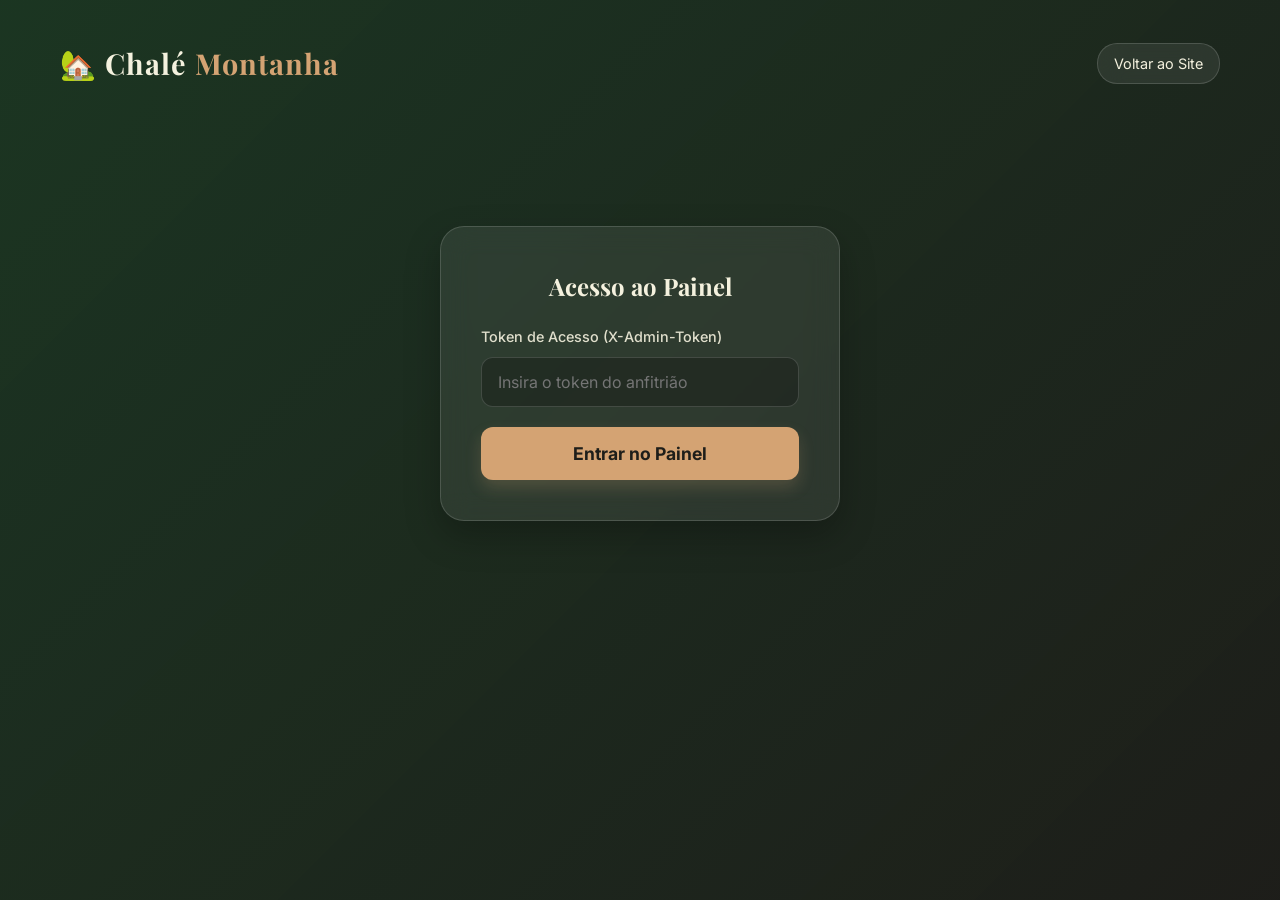
<file: templates/admin.html>
<!DOCTYPE html>
<html lang="pt-BR">
<head>
    <meta charset="UTF-8">
    <meta name="viewport" content="width=device-width, initial-scale=1.0">
    <title>Painel do Anfitrião — Chalé Montanha</title>
    <link rel="stylesheet" href="/static/style.css">
</head>
<body>
    <div class="background-wrapper" aria-hidden="true"></div>

    <div class="container">
        <!-- Cabeçalho -->
        <header>
            <a href="/" class="logo" id="logo-home-link">🏡 Chalé<span>Montanha</span></a>
            <a href="/" class="admin-link">Voltar ao Site</a>
        </header>

        <!-- Formulário de Acesso Administrativo (Token) -->
        <section class="admin-login" id="admin-login-section">
            <div class="glass-card">
                <h2 style="font-size: 1.5rem; margin-bottom: 20px;">Acesso ao Painel</h2>
                <form id="admin-login-form">
                    <div class="form-group">
                        <label for="admin_token">Token de Acesso (X-Admin-Token)</label>
                        <div class="input-wrapper">
                            <input type="password" id="admin_token" name="admin_token" placeholder="Insira o token do anfitrião" required>
                        </div>
                    </div>
                    <button type="submit" class="btn-submit">Entrar no Painel</button>
                </form>
            </div>
        </section>

        <!-- Painel de Gestão (Oculto Inicialmente) -->
        <section class="admin-card" id="admin-dashboard-section" style="display: none;">
            <div class="glass-card">
                <div style="display: flex; justify-content: space-between; align-items: center; margin-bottom: 30px; flex-wrap: wrap; gap: 15px;">
                    <h2>Painel de Gestão da Agenda</h2>
                    <button class="btn-copy" id="btn-logout" type="button" style="border-color: #e63946; color: #e63946;">Sair do Painel</button>
                </div>

                <!-- Lista de Reservas -->
                <div class="admin-table-wrapper">
                    <table id="reservas-table">
                        <thead>
                            <tr>
                                <th>ID</th>
                                <th>Hóspede</th>
                                <th>WhatsApp</th>
                                <th>E-mail</th>
                                <th>Check-in</th>
                                <th>Check-out</th>
                                <th>Preço Total</th>
                                <th>Status</th>
                                <th style="text-align: center;">Ações</th>
                            </tr>
                        </thead>
                        <tbody id="reservas-tbody">
                            <!-- Inserido dinamicamente via JS -->
                        </tbody>
                    </table>
                </div>

            </div>
        </section>
    </div>

    <!-- Toast flutuante para notificações -->
    <div class="toast" id="toast-message" role="alert" aria-live="polite"></div>

    <script src="/static/admin.js"></script>
</body>
</html>
</file>
<file: static/style.css>
/* Importando fontes modernas e elegantes */
@import url('https://fonts.googleapis.com/css2?family=Inter:wght@300;400;500;600;700&family=Playfair+Display:ital,wght@0,400;0,600;0,700;1,400&display=swap');

:root {
    /* Paleta de Cores da Natureza */
    --forest-green: #1b3a24;
    --leaf-green: #2d5a27;
    --moss-green: #4f772d;
    --gold: #d4a373;
    --cream: #f4f1de;
    --dark: #1e1e1a;
    
    /* Variáveis Glassmorphism */
    --glass-bg: rgba(255, 255, 255, 0.08);
    --glass-border: rgba(255, 255, 255, 0.15);
    --glass-shadow: rgba(0, 0, 0, 0.25);
    --glass-blur: blur(14px);
    
    /* Tipografia */
    --font-serif: 'Playfair Display', Georgia, serif;
    --font-sans: 'Inter', system-ui, -apple-system, sans-serif;
}

* {
    box-sizing: border-box;
    margin: 0;
    padding: 0;
    -webkit-font-smoothing: antialiased;
}

body {
    font-family: var(--font-sans);
    background-color: var(--dark);
    color: var(--cream);
    line-height: 1.6;
    overflow-x: hidden;
}

/* Background flutuante com imagem do chalé para dar o clima do Glassmorphism */
.background-wrapper {
    position: fixed;
    top: 0;
    left: 0;
    width: 100vw;
    height: 100vh;
    background-image: linear-gradient(135deg, rgba(27, 58, 36, 0.85) 0%, rgba(30, 30, 26, 0.95) 100%), 
                      url('https://images.unsplash.com/photo-1549693578-d683be217e58?q=80&w=1600&auto=format&fit=crop');
    background-size: cover;
    background-position: center;
    z-index: -2;
}

/* Container Principal */
.container {
    max-width: 1200px;
    margin: 0 auto;
    padding: 20px;
    position: relative;
    z-index: 1;
}

/* Header */
header {
    display: flex;
    justify-content: space-between;
    align-items: center;
    padding: 20px 0 40px 0;
}

.logo {
    font-family: var(--font-serif);
    font-size: 1.8rem;
    font-weight: 700;
    letter-spacing: 1px;
    color: var(--cream);
    text-decoration: none;
    display: flex;
    align-items: center;
    gap: 8px;
}

.logo span {
    color: var(--gold);
}

.admin-link {
    color: var(--cream);
    text-decoration: none;
    font-size: 0.9rem;
    padding: 8px 16px;
    border: 1px solid var(--glass-border);
    border-radius: 20px;
    background: var(--glass-bg);
    backdrop-filter: var(--glass-blur);
    transition: all 0.3s ease;
}

.admin-link:hover {
    background: rgba(255, 255, 255, 0.2);
    border-color: var(--gold);
    color: var(--gold);
}

/* Seção Hero */
.hero {
    text-align: center;
    padding: 60px 20px 100px 20px;
    display: flex;
    flex-direction: column;
    align-items: center;
    gap: 20px;
}

.hero h1 {
    font-family: var(--font-serif);
    font-size: 3rem;
    font-weight: 700;
    line-height: 1.2;
    max-width: 800px;
    text-shadow: 0 4px 12px rgba(0,0,0,0.5);
}

.hero p {
    font-size: 1.2rem;
    max-width: 600px;
    color: rgba(244, 241, 222, 0.8);
    margin-bottom: 20px;
    text-shadow: 0 2px 6px rgba(0,0,0,0.3);
}

.hero-cta {
    background: var(--gold);
    color: var(--dark);
    font-size: 1.1rem;
    font-weight: 700;
    padding: 16px 36px;
    border: none;
    border-radius: 30px;
    cursor: pointer;
    box-shadow: 0 10px 20px rgba(212, 163, 115, 0.3);
    text-decoration: none;
    transition: transform 0.2s, box-shadow 0.2s;
}

.hero-cta:hover {
    transform: translateY(-2px);
    box-shadow: 0 12px 24px rgba(212, 163, 115, 0.5);
}

/* Galeria de Fotos Otimizada */
.gallery-section {
    margin-bottom: 80px;
}

.gallery-grid {
    display: grid;
    grid-template-columns: repeat(auto-fit, minmax(300px, 1fr));
    gap: 20px;
}

.gallery-item {
    position: relative;
    border-radius: 15px;
    overflow: hidden;
    height: 250px;
    box-shadow: 0 8px 32px var(--glass-shadow);
    border: 1px solid var(--glass-border);
}

.gallery-item img {
    width: 100%;
    height: 100%;
    object-fit: cover;
    transition: transform 0.5s ease;
}

.gallery-item:hover img {
    transform: scale(1.08);
}

.gallery-desc {
    position: absolute;
    bottom: 0;
    left: 0;
    width: 100%;
    padding: 15px;
    background: linear-gradient(transparent, rgba(0,0,0,0.8));
    font-family: var(--font-serif);
    font-size: 1.1rem;
}

/* Card Principal (Glassmorphism) */
.booking-section {
    scroll-margin-top: 40px;
    max-width: 800px;
    margin: 0 auto 100px auto;
}

.glass-card {
    background: var(--glass-bg);
    border: 1px solid var(--glass-border);
    backdrop-filter: var(--glass-blur);
    border-radius: 24px;
    padding: 40px;
    box-shadow: 0 15px 35px var(--glass-shadow);
}

.glass-card h2 {
    font-family: var(--font-serif);
    font-size: 2rem;
    margin-bottom: 24px;
    text-align: center;
    color: var(--cream);
}

/* Calendário Estilizado (Sem bibliotecas complexas) */
.calendar-wrapper {
    margin-bottom: 30px;
}

.calendar-header {
    display: flex;
    justify-content: space-between;
    align-items: center;
    margin-bottom: 15px;
}

.calendar-header button {
    background: var(--glass-bg);
    border: 1px solid var(--glass-border);
    color: var(--cream);
    width: 44px;
    height: 44px;
    border-radius: 50%;
    cursor: pointer;
    font-size: 1.2rem;
    display: flex;
    align-items: center;
    justify-content: center;
    transition: all 0.2s;
}

.calendar-header button:hover {
    background: rgba(255,255,255,0.2);
    border-color: var(--gold);
}

.calendar-grid {
    display: grid;
    grid-template-columns: repeat(7, 1fr);
    gap: 8px;
    text-align: center;
}

.day-name {
    font-size: 0.8rem;
    font-weight: 700;
    color: var(--gold);
    text-transform: uppercase;
    padding: 8px 0;
}

.calendar-day {
    aspect-ratio: 1;
    display: flex;
    align-items: center;
    justify-content: center;
    font-size: 0.95rem;
    border-radius: 8px;
    cursor: pointer;
    background: rgba(255, 255, 255, 0.03);
    border: 1px solid transparent;
    transition: all 0.2s;
    user-select: none;
    min-height: 44px; /* Acessibilidade Touch */
}

.calendar-day:hover:not(.disabled):not(.booked) {
    background: rgba(255, 255, 255, 0.15);
    border-color: rgba(255, 255, 255, 0.3);
}

.calendar-day.disabled {
    color: rgba(255, 255, 255, 0.15);
    cursor: not-allowed;
    background: none;
}

.calendar-day.booked {
    color: rgba(255, 255, 255, 0.3);
    background: rgba(230, 57, 70, 0.15);
    border: 1px solid rgba(230, 57, 70, 0.25);
    text-decoration: line-through;
    cursor: not-allowed;
}

.calendar-day.selected {
    background: var(--gold) !important;
    color: var(--dark) !important;
    font-weight: 700;
    box-shadow: 0 4px 12px rgba(212, 163, 115, 0.4);
}

.calendar-day.in-range {
    background: rgba(212, 163, 115, 0.25);
    border-color: var(--gold);
}

/* Status legenda do calendário */
.legend {
    display: flex;
    justify-content: center;
    gap: 20px;
    margin-top: 15px;
    font-size: 0.85rem;
}

.legend-item {
    display: flex;
    align-items: center;
    gap: 8px;
}

.legend-color {
    width: 16px;
    height: 16px;
    border-radius: 4px;
}

.legend-free { background: rgba(255, 255, 255, 0.05); border: 1px solid rgba(255,255,255,0.15); }
.legend-booked { background: rgba(230, 57, 70, 0.2); border: 1px solid rgba(230,57,70,0.3); }
.legend-selected { background: var(--gold); }

/* Formulário de Booking */
.form-group {
    margin-bottom: 20px;
}

.form-group label {
    display: block;
    margin-bottom: 8px;
    font-size: 0.9rem;
    font-weight: 500;
    color: rgba(244, 241, 222, 0.9);
}

.input-wrapper {
    position: relative;
}

.input-wrapper input {
    width: 100%;
    padding: 14px 16px;
    background: rgba(0, 0, 0, 0.25);
    border: 1px solid var(--glass-border);
    border-radius: 12px;
    color: var(--cream);
    font-family: var(--font-sans);
    font-size: 1rem;
    outline: none;
    transition: all 0.3s;
}

.input-wrapper input:focus {
    border-color: var(--gold);
    box-shadow: 0 0 8px rgba(212, 163, 115, 0.2);
}

/* Resumo de Preços */
.price-summary {
    background: rgba(0,0,0,0.2);
    border-radius: 12px;
    padding: 20px;
    margin-top: 30px;
    margin-bottom: 30px;
    border: 1px solid var(--glass-border);
    display: none; /* Exibido apenas se datas selecionadas */
}

.price-row {
    display: flex;
    justify-content: space-between;
    margin-bottom: 10px;
    font-size: 0.95rem;
}

.price-row.total {
    margin-top: 10px;
    padding-top: 10px;
    border-top: 1px solid rgba(255,255,255,0.1);
    font-weight: 700;
    font-size: 1.2rem;
    color: var(--gold);
}

/* Botão Enviar */
.btn-submit {
    width: 100%;
    background: var(--gold);
    color: var(--dark);
    font-family: var(--font-sans);
    font-size: 1.1rem;
    font-weight: 700;
    padding: 16px;
    border: none;
    border-radius: 12px;
    cursor: pointer;
    box-shadow: 0 8px 16px rgba(212, 163, 115, 0.2);
    transition: all 0.3s;
    display: flex;
    justify-content: center;
    align-items: center;
    gap: 10px;
}

.btn-submit:hover:not(:disabled) {
    transform: translateY(-2px);
    box-shadow: 0 10px 20px rgba(212, 163, 115, 0.4);
}

.btn-submit:disabled {
    background: rgba(255,255,255,0.1);
    color: rgba(255,255,255,0.3);
    cursor: not-allowed;
    box-shadow: none;
}

/* Tela de Sucesso / Ticket de Reserva */
.ticket-card {
    text-align: center;
    display: none;
}

.ticket-icon {
    font-size: 3.5rem;
    color: var(--gold);
    margin-bottom: 20px;
    animation: bounce 1s infinite alternate;
}

@keyframes bounce {
    from { transform: translateY(0); }
    to { transform: translateY(-10px); }
}

.ticket-card h3 {
    font-family: var(--font-serif);
    font-size: 1.8rem;
    margin-bottom: 15px;
    color: var(--cream);
}

.ticket-details {
    background: rgba(0,0,0,0.3);
    border: 1px dashed var(--gold);
    border-radius: 12px;
    padding: 24px;
    margin: 24px 0;
    text-align: left;
}

.ticket-details p {
    margin-bottom: 10px;
    font-size: 0.95rem;
}

.ticket-details strong {
    color: var(--gold);
}

.pix-box {
    margin: 30px 0;
    text-align: center;
}

.pix-payload {
    background: rgba(0,0,0,0.5);
    border: 1px solid var(--glass-border);
    border-radius: 8px;
    padding: 14px;
    font-family: monospace;
    font-size: 0.85rem;
    color: #a8dadc;
    word-break: break-all;
    max-height: 100px;
    overflow-y: auto;
    margin-bottom: 12px;
    text-align: left;
}

.btn-copy {
    background: var(--glass-bg);
    border: 1px solid var(--glass-border);
    color: var(--cream);
    padding: 8px 16px;
    border-radius: 6px;
    cursor: pointer;
    font-size: 0.9rem;
    transition: all 0.2s;
}

.btn-copy:hover {
    border-color: var(--gold);
    color: var(--gold);
}

.btn-whatsapp {
    background: #25d366;
    color: white;
    width: 100%;
    padding: 16px;
    border: none;
    border-radius: 12px;
    font-weight: 700;
    font-size: 1.1rem;
    cursor: pointer;
    text-decoration: none;
    display: inline-flex;
    align-items: center;
    justify-content: center;
    gap: 8px;
    box-shadow: 0 8px 16px rgba(37, 211, 102, 0.2);
    transition: all 0.3s;
}

.btn-whatsapp:hover {
    transform: translateY(-2px);
    box-shadow: 0 10px 20px rgba(37, 211, 102, 0.4);
}

/* Spinner de carregamento */
.spinner {
    width: 20px;
    height: 20px;
    border: 3px solid rgba(0,0,0,0.1);
    border-radius: 50%;
    border-top-color: var(--dark);
    animation: spin 1s ease-in-out infinite;
}

@keyframes spin {
    to { transform: rotate(360deg); }
}

/* Área Administrativa */
.admin-card {
    max-width: 1000px;
    margin: 40px auto;
}

.admin-login {
    max-width: 400px;
    margin: 100px auto;
}

.admin-table-wrapper {
    overflow-x: auto;
    margin-top: 30px;
}

table {
    width: 100%;
    border-collapse: collapse;
    margin-top: 15px;
    font-size: 0.95rem;
    text-align: left;
}

th, td {
    padding: 16px;
    border-bottom: 1px solid var(--glass-border);
}

th {
    color: var(--gold);
    font-weight: 600;
    background: rgba(0,0,0,0.2);
}

tr:hover {
    background: rgba(255,255,255,0.02);
}

.status-badge {
    display: inline-block;
    padding: 4px 10px;
    border-radius: 12px;
    font-size: 0.8rem;
    font-weight: 700;
    text-transform: uppercase;
}

.status-pendente {
    background: rgba(212, 163, 115, 0.2);
    color: var(--gold);
    border: 1px solid rgba(212, 163, 115, 0.3);
}

.status-confirmada {
    background: rgba(46, 196, 182, 0.2);
    color: #2ec4b6;
    border: 1px solid rgba(46, 196, 182, 0.3);
}

.status-cancelada {
    background: rgba(230, 57, 70, 0.2);
    color: #e63946;
    border: 1px solid rgba(230, 57, 70, 0.3);
}

.btn-action {
    padding: 6px 12px;
    border: none;
    border-radius: 6px;
    font-size: 0.85rem;
    cursor: pointer;
    font-weight: 600;
    margin-right: 5px;
    transition: opacity 0.2s;
}

.btn-action:hover {
    opacity: 0.85;
}

.btn-confirm {
    background: #2ec4b6;
    color: var(--dark);
}

.btn-cancel {
    background: #e63946;
    color: white;
}

/* Toast de feedback */
.toast {
    position: fixed;
    bottom: 20px;
    right: 20px;
    background: rgba(30, 30, 26, 0.95);
    border: 1px solid var(--gold);
    color: var(--cream);
    padding: 12px 24px;
    border-radius: 8px;
    box-shadow: 0 10px 25px rgba(0,0,0,0.5);
    z-index: 1000;
    display: none;
    animation: slideUp 0.3s ease-out;
}

@keyframes slideUp {
    from { transform: translateY(100px); opacity: 0; }
    to { transform: translateY(0); opacity: 1; }
}

/* Responsividade Mobile-First */
@media (max-width: 768px) {
    .hero h1 {
        font-size: 2rem;
    }
    
    .glass-card {
        padding: 24px 16px;
    }
    
    th, td {
        padding: 12px 8px;
        font-size: 0.85rem;
    }
}
</file>
